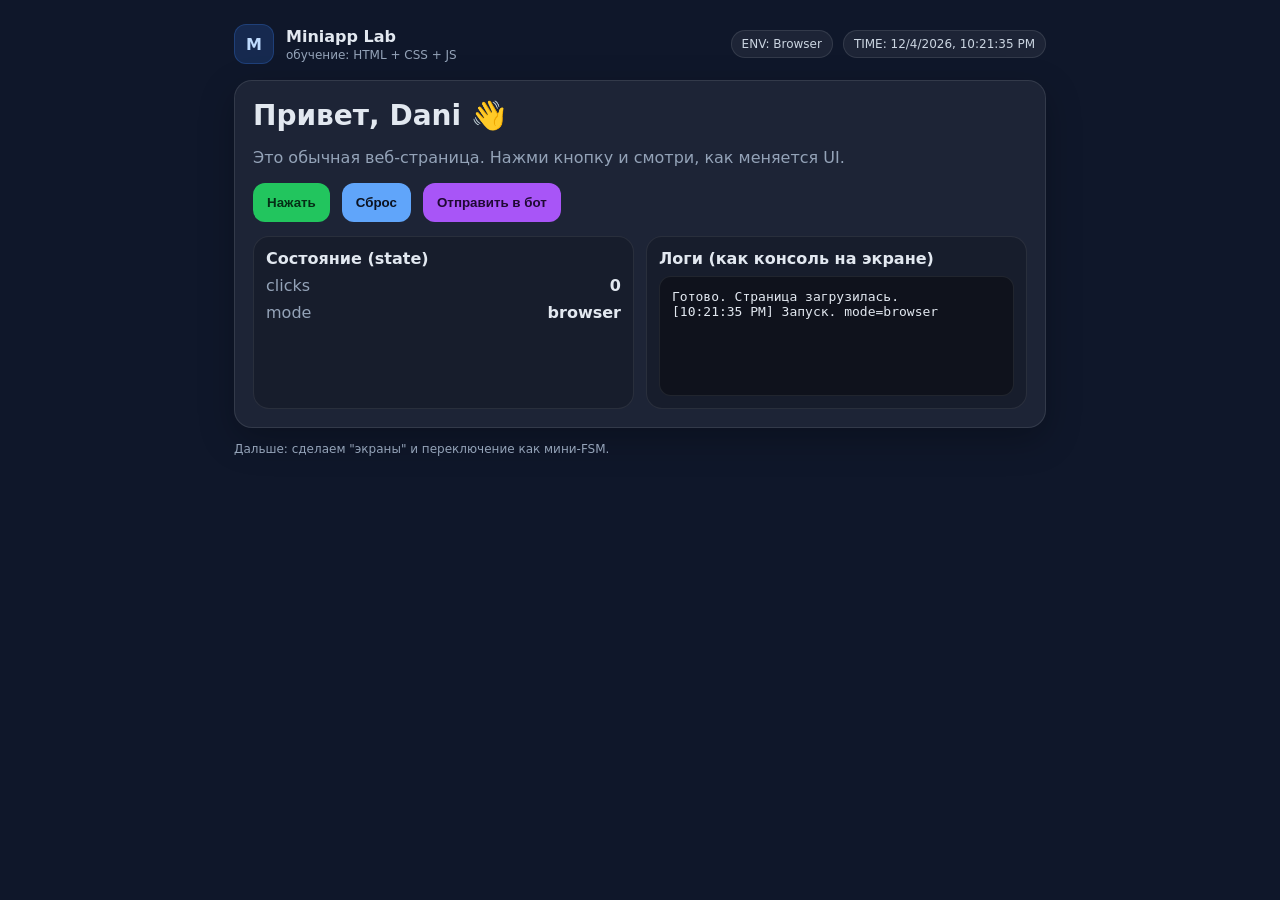
<file: web/index.html>
﻿<!doctype html>
<html lang="ru">
<head>
  <!-- # 💬 <head> = "настройки страницы"
       Тут мы задаём кодировку, адаптацию под мобилку, заголовок вкладки,
       и подключаем CSS (визуалку). -->
  <meta charset="utf-8" />
  <meta name="viewport" content="width=device-width, initial-scale=1" />
  <title>Miniapp Lab · Учебная версия</title>

  <!-- # 💬 CSS подключается так:
       браузер читает styles.css и применяет стили ко всем элементам. -->
  <link rel="stylesheet" href="./styles.css" />
</head>

<body>
  <!-- # 💬 <body> = то, что реально видит человек на экране -->

  <!-- # 💬 wrap = ограничивает ширину, делает красивый центр -->
  <div class="wrap">

    <!-- # 💬 header = верхняя часть (как "шапка" интерфейса)
         Аналогия с ботом: это как "главное меню / заголовок" -->
    <header class="top">

      <!-- # 💬 Блок "бренд" слева: логотип и подпись -->
      <div class="brand">
        <div class="logo">M</div>

        <div>
          <div class="brand__title">Miniapp Lab</div>
          <div class="brand__sub">обучение: HTML + CSS + JS</div>
        </div>
      </div>

      <!-- # 💬 Справа маленькие плашки:
           ENV = где запущено (Browser / Telegram)
           TIME = текущее время
           Эти элементы мы будем менять из JS. -->
      <div class="badges">
        <span class="pill" id="envPill">ENV: ...</span>
        <span class="pill" id="timePill">TIME: ...</span>
      </div>
    </header>

    <!-- # 💬 main = главная часть страницы -->
    <main class="card">

      <!-- # 💬 Эти элементы мы будем менять из JS:
           title / subtitle = тексты, которые обновляются при клике -->
      <h1 class="h1" id="title">Привет, Dani 👋</h1>
      <p class="muted" id="subtitle">
        Это обычная веб-страница. Нажми кнопку и смотри, как меняется UI.
      </p>

      <!-- # 💬 controls = зона управления: кнопки.
           Аналогия с ботом: InlineKeyboard, только здесь это обычные HTML кнопки. -->
      <section class="controls">
        <button class="btn btn--ok" id="btnClick">Нажать</button>
        <button class="btn btn--alt" id="btnReset">Сброс</button>
        <button id="sendBtn" class="btn btn-purple">Отправить в бот</button>
      </section>

      <!-- # 💬 grid = 2 колонки: слева "состояние", справа "логи"
           Это учебная штука: показываем, что JS хранит state и обновляет экран -->
      <section class="grid">

        <!-- # 💬 Панель 1: состояние -->
        <div class="panel">
          <div class="panel__title">Состояние (state)</div>

          <!-- # 💬 Тут 2 поля:
               clicks = сколько раз нажали кнопку
               mode = browser/telegram
               Их значения JS будет вставлять в элементы по id -->
          <div class="panel__body">
            <div class="kv">
              <div class="kv__k">clicks</div>
              <div class="kv__v" id="clicksValue">0</div>
            </div>

            <div class="kv">
              <div class="kv__k">mode</div>
              <div class="kv__v" id="modeValue">browser</div>
            </div>
          </div>
        </div>

        <!-- # 💬 Панель 2: логи -->
        <div class="panel">
          <div class="panel__title">Логи (как консоль на экране)</div>

          <!-- # 💬 <pre> сохраняет переносы строк.
               Мы будем дописывать сюда строки из JS, как в логах сервера. -->
          <pre class="log" id="log">Готово. Страница загрузилась.</pre>
        </div>

      </section>
    </main>

    <!-- # 💬 footer = низ, маленькая подсказка -->
    <footer class="footer muted">
      Дальше: сделаем "экраны" и переключение как мини-FSM.
    </footer>

  </div>

  <!-- # 💬 Подключаем JS в самом конце body — это удобно:
       HTML уже загрузился, и JS спокойно находит элементы по id. -->
  <script src="./app.js"></script>
</body>
</html>
</file>
<file: web/styles.css>
﻿/* =========================
   styles.css = "внешний вид"
   =========================
   CSS отвечает за:
   - цвета
   - отступы
   - размеры
   - сетки
   - адаптацию под телефон

   Аналогия с ботом:
   В боте интерфейс "жёсткий" (сообщения + кнопки),
   а здесь ты полностью управляешь тем, как выглядит экран.
*/

/* # 💬 Переменные цветов (удобно менять в одном месте) */
:root {
  --bg: #0f172a;                 /* фон страницы */
  --card: rgba(255, 255, 255, 0.06);
  --stroke: rgba(255, 255, 255, 0.10);
  --text: #e2e8f0;
  --muted: #94a3b8;

  --ok: #22c55e;                 /* зелёная кнопка */
  --okText: #052e16;

  --alt: #60a5fa;                /* синяя кнопка */
  --altText: #0b1220;
}

/* # 💬 Базовые настройки */
* { box-sizing: border-box; }
html, body { height: 100%; }

body {
  margin: 0;
  background: var(--bg);
  color: var(--text);
  font-family: system-ui, -apple-system, Segoe UI, Roboto, Arial, sans-serif;
}

/* =========================
   Layout (раскладка)
   ========================= */

.wrap {
  /* # 💬 Центрируем контент и ограничиваем ширину */
  max-width: 860px;
  margin: 0 auto;
  padding: 24px;
}

/* =========================
   Header (шапка)
   ========================= */

.top {
  display: flex;
  align-items: center;
  justify-content: space-between;
  gap: 14px;
  margin-bottom: 16px;
}

.brand { display: flex; align-items: center; gap: 12px; }

.logo {
  /* # 💬 Квадратик-логотип */
  width: 40px;
  height: 40px;
  border-radius: 12px;
  display: grid;
  place-items: center;

  background: rgba(59, 130, 246, 0.18);
  border: 1px solid rgba(59, 130, 246, 0.25);
  color: #bfdbfe;
  font-weight: 800;
}

.brand__title { font-weight: 800; }
.brand__sub { color: var(--muted); font-size: 12px; margin-top: 2px; }

.badges { display: flex; gap: 10px; flex-wrap: wrap; }

/* =========================
   Card (основной блок)
   ========================= */

.card {
  background: var(--card);
  border: 1px solid var(--stroke);
  border-radius: 18px;
  padding: 18px;
  box-shadow: 0 12px 35px rgba(0,0,0,0.25);
}

.h1 { margin: 0 0 6px 0; font-size: 28px; }
.muted { color: var(--muted); }

/* =========================
   Buttons (кнопки)
   ========================= */

.controls {
  display: flex;
  gap: 12px;
  flex-wrap: wrap;
  margin-top: 14px;
  margin-bottom: 14px;
}

.btn {
  /* # 💬 "appearance: none" убирает стили браузера */
  appearance: none;
  border: 0;
  border-radius: 12px;
  padding: 12px 14px;
  font-weight: 800;
  cursor: pointer;
}

.btn:active { transform: translateY(1px); }

.btn--ok { background: var(--ok); color: var(--okText); }
.btn--alt { background: var(--alt); color: var(--altText); }

/* 💬 Фиолетовая кнопка для "Отправить в бот" */
.btn-purple {
  background: #a855f7;  /* фиолетовый */
  color: #1f0933;       /* тёмный текст */
}


/* =========================
   Pills (плашки)
   ========================= */

.pill {
  display: inline-block;
  padding: 6px 10px;
  border-radius: 999px;
  background: rgba(255, 255, 255, 0.06);
  border: 1px solid rgba(255, 255, 255, 0.10);
  color: #cbd5e1;
  font-size: 12px;
}

/* =========================
   Panels (две панели)
   ========================= */

.grid {
  /* # 💬 2 колонки на широком экране */
  display: grid;
  grid-template-columns: 1fr 1fr;
  gap: 12px;
  margin-top: 10px;
}

.panel {
  background: rgba(0,0,0,0.18);
  border: 1px solid rgba(255,255,255,0.08);
  border-radius: 16px;
  padding: 12px;
}

.panel__title { font-weight: 800; margin-bottom: 8px; }
.panel__body { display: grid; gap: 8px; }

.kv { display: flex; justify-content: space-between; gap: 10px; }
.kv__k { color: var(--muted); }
.kv__v { font-weight: 800; }

/* =========================
   Log block (pre)
   ========================= */

.log {
  margin: 0;
  background: rgba(0,0,0,0.35);
  padding: 12px;
  border-radius: 12px;
  border: 1px solid rgba(255,255,255,0.08);
  overflow: auto;
  min-height: 120px;
  white-space: pre-wrap; /* # 💬 сохраняем переносы + переносим длинные строки */
}

.footer { margin-top: 14px; font-size: 12px; }

/* =========================
   Mobile (адаптация)
   =========================
   На узком экране делаем одну колонку,
   чтобы читалось нормально на телефоне.
*/

@media (max-width: 780px) {
  .top { flex-direction: column; align-items: flex-start; }
  .grid { grid-template-columns: 1fr; }
}
</file>
